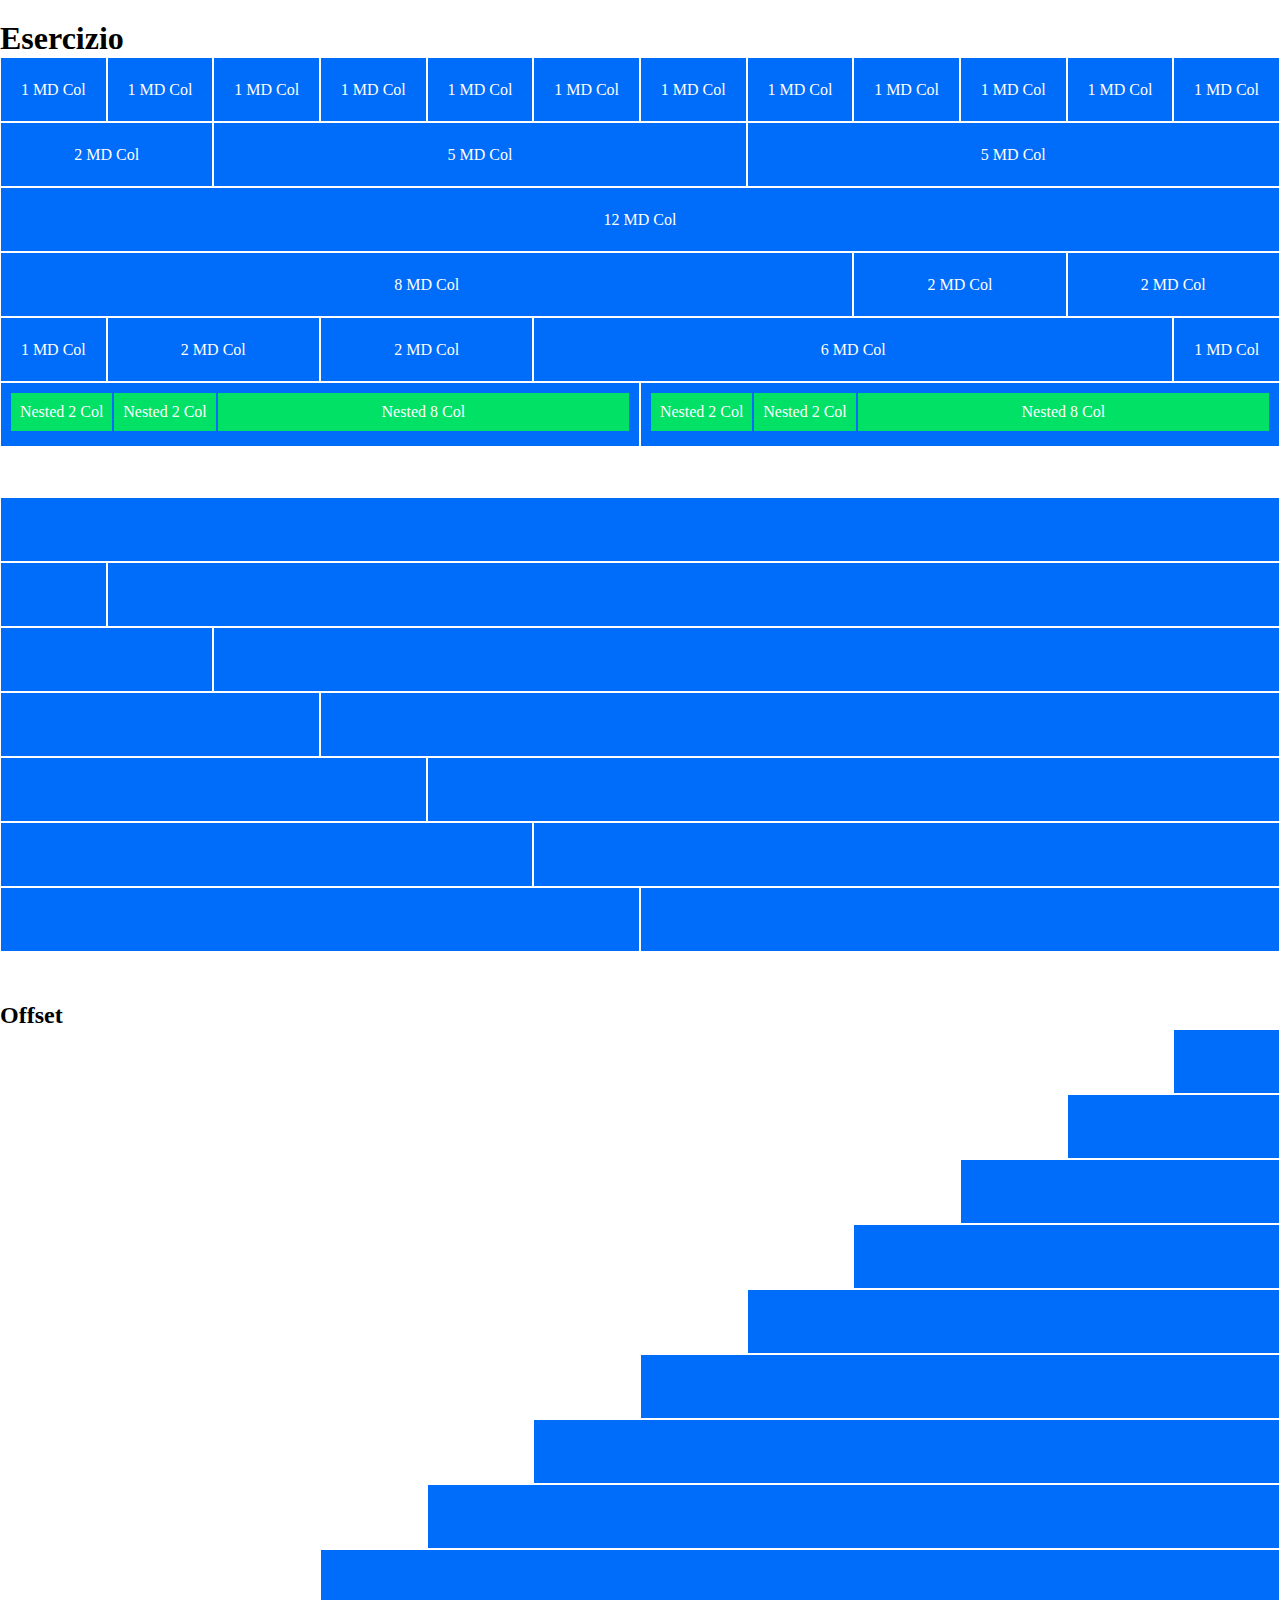
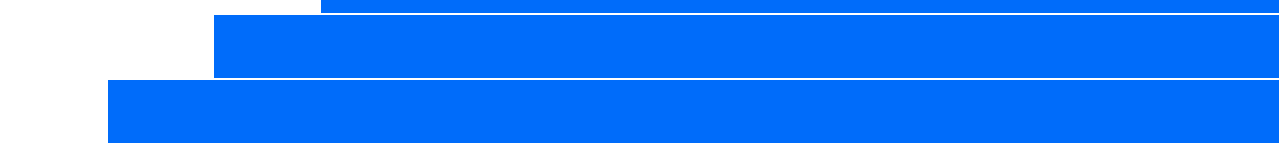
<file: index.html>
<!DOCTYPE html>
<html lang="zxx">
<head>
    <meta charset="UTF-8">
    <meta http-equiv="X-UA-Compatible" content="IE=edge">
    <meta name="viewport" content="width=device-width, initial-scale=1.0">
    <meta name="author" content="Enrico Napolitano">
    <!-- link to css file -->
    <link rel="stylesheet" href="css/12bool.css">
    <link rel="stylesheet" href="css/responsive.css">
    <link rel="stylesheet" href="css/style.css">
    <title>Esercizio</title>
</head>
<body>
    <div class="container">
        <h1>Esercizio</h1>
        <!--* 1st row -->
        <div class="row mb-50">
            <!-- 1st row -->
            <div class="text col-6 col-sm-3 col-md-1"><p>1 MD Col</p></div>
            <div class="text col-6 col-sm-3 col-md-1"><p>1 MD Col</p></div>
            <div class="text col-6 col-sm-3 col-md-1"><p>1 MD Col</p></div>
            <div class="text col-6 col-sm-3 col-md-1"><p>1 MD Col</p></div>
            <div class="text col-6 col-sm-3 col-md-1"><p>1 MD Col</p></div>
            <div class="text col-6 col-sm-3 col-md-1"><p>1 MD Col</p></div>
            <div class="text col-6 col-sm-3 col-md-1"><p>1 MD Col</p></div>
            <div class="text col-6 col-sm-3 col-md-1"><p>1 MD Col</p></div>
            <div class="text col-6 col-sm-3 col-md-1"><p>1 MD Col</p></div>
            <div class="text col-6 col-sm-3 col-md-1"><p>1 MD Col</p></div>
            <div class="text col-6 col-sm-3 col-md-1"><p>1 MD Col</p></div>
            <div class="text col-6 col-sm-3 col-md-1"><p>1 MD Col</p></div>
            <!-- 2nd row -->
            <div class="text col-12 col-md-2"><p>2 MD Col</p></div>
            <div class="text col-6 col-md-5"><p>5 MD Col</p></div>
            <div class="text col-6 col-md-5"><p>5 MD Col</p></div>
            <!-- 3rd row -->
            <div class="text col-12"><p>12 MD Col</p></div>
            <!-- 4th row -->
            <div class="text col-12 col-md-8"><p>8 MD Col</p></div>
            <div class="text col-6 col-md-2"><p>2 MD Col</p></div>
            <div class="text col-6 col-md-2"><p>2 MD Col</p></div>
            <!-- 5th row -->
            <div class="text col-12 col-md-1"><p>1 MD Col</p></div>
            <div class="text col-3 col-md-2"><p>2 MD Col</p></div>
            <div class="text col-3 col-md-2"><p>2 MD Col</p></div>
            <div class="text col-6 col-md-6"><p>6 MD Col</p></div>
            <div class="text col-12 col-md-1"><p>1 MD Col</p></div>
            <!-- 6th row -->
            <div class="col-12 col-md-6">
                <div class="row p-10">
                    <div class="text nested col-2"><p>Nested 2 Col</p></div>
                    <div class="text nested col-2"><p>Nested 2 Col</p></div>
                    <div class="text nested col-8"><p>Nested 8 Col</p></div>
                </div>
            </div>
            <div class="col-12 col-md-6">
                <div class="row p-10">
                    <div class="text nested col-2"><p>Nested 2 Col</p></div>
                    <div class="text nested col-2"><p>Nested 2 Col</p></div>
                    <div class="text nested col-8"><p>Nested 8 Col</p></div>
                </div>
            </div>
        </div>
        <!--* 2nd row -->
        <div class="row mb-50">
            <div class="col-12"></div>
            <div class="col-1"></div>
            <div class="col-11"></div>
            <div class="col-2"></div>
            <div class="col-10"></div>
            <div class="col-3"></div>
            <div class="col-9"></div>
            <div class="col-4"></div>
            <div class="col-8"></div>
            <div class="col-5"></div>
            <div class="col-7"></div>
            <div class="col-6"></div>
            <div class="col-6"></div>
        </div>
        <h2>Offset</h2>
        <div class="row">
            <div class="offset-11"></div>
            <div class="col-1"></div>
            <div class="offset-10"></div>
            <div class="col-2"></div>
            <div class="offset-9"></div>
            <div class="col-3"></div>
            <div class="offset-8"></div>
            <div class="col-4"></div>
            <div class="offset-7"></div>
            <div class="col-5"></div>
            <div class="offset-6"></div>
            <div class="col-6"></div>
            <div class="offset-5"></div>
            <div class="col-7"></div>
            <div class="offset-4"></div>
            <div class="col-8"></div>
            <div class="offset-3"></div>
            <div class="col-9"></div>
            <div class="offset-2"></div>
            <div class="col-10"></div>
            <div class="offset-1"></div>
            <div class="col-11"></div>
        </div>
    </div>
</body>
</html>
</file>
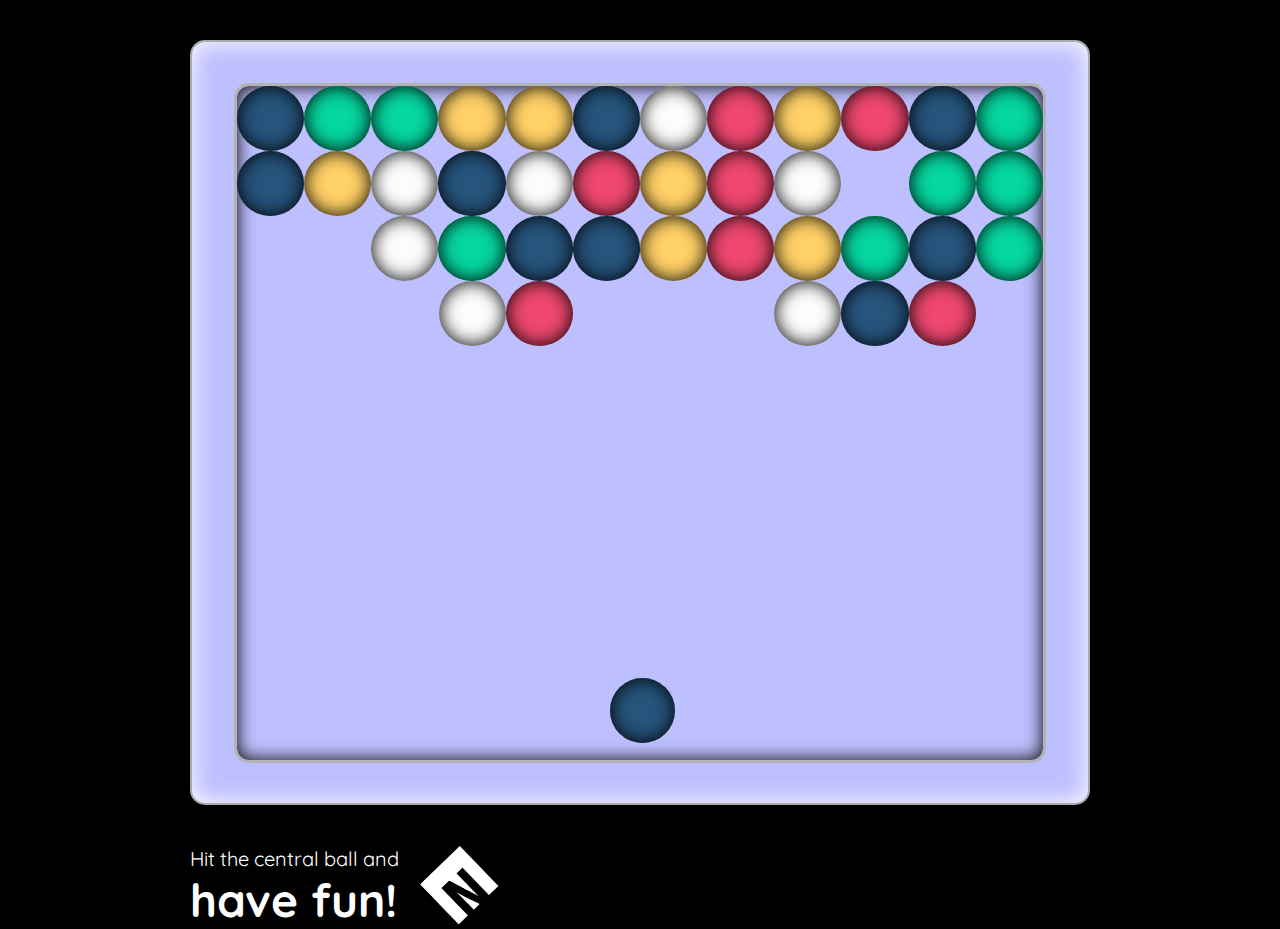
<file: bonus/puzzle-bubble.html>
<!DOCTYPE html>
<html lang="zxx">
<head>
    <meta charset="UTF-8">
    <meta http-equiv="X-UA-Compatible" content="IE=edge">
    <meta name="viewport" content="width=device-width, initial-scale=1.0">
    <!-- link to font -->
    <link rel="preconnect" href="https://fonts.googleapis.com">
    <link rel="preconnect" href="https://fonts.gstatic.com" crossorigin>
    <link href="https://fonts.googleapis.com/css2?family=Quicksand:wght@400;700&display=swap" rel="stylesheet">
    <!-- link to FA -->
    <link rel="stylesheet" href="https://cdnjs.cloudflare.com/ajax/libs/font-awesome/6.2.0/css/all.min.css" integrity="sha512-xh6O/CkQoPOWDdYTDqeRdPCVd1SpvCA9XXcUnZS2FmJNp1coAFzvtCN9BmamE+4aHK8yyUHUSCcJHgXloTyT2A==" crossorigin="anonymous" referrerpolicy="no-referrer">
    <!-- my css -->
    <link rel="stylesheet" href="../css/12bool.css">
    <link rel="stylesheet" href="bubblestyle.css">
    <meta name="author" content="Enrico Napolitano">
    <title>Puzzle Bubble</title>
</head>
<body>
    <div class="wrap">
        <div class="table rounded center-align">
            <div class="inside table rounded">
                <div class="row g-5">
                    <div class="ball blue col-1"></div>
                    <div class="ball green col-1"></div>
                    <div class="ball green col-1"></div>
                    <div class="ball yellow col-1"></div>
                    <div class="ball yellow col-1"></div>
                    <div class="ball blue col-1"></div>
                    <div class="ball white col-1"></div>
                    <div class="ball red col-1"></div>
                    <div class="ball yellow col-1"></div>
                    <div class="ball red col-1"></div>
                    <div class="ball blue col-1"></div>
                    <div class="ball green col-1"></div>
                    <div class="ball blue col-1"></div>
                    <div class="ball yellow col-1"></div>
                    <div class="ball white col-1"></div>
                    <div class="ball blue col-1"></div>
                    <div class="ball white col-1"></div>
                    <div class="ball red col-1"></div>
                    <div class="ball yellow col-1"></div>
                    <div class="ball red col-1"></div>
                    <div class="ball white col-1"></div>
                    <div class="offset-1"></div>
                    <div class="ball green col-1"></div>
                    <div class="ball green col-1"></div>
                    <div class="offset-2"></div>
                    <div class="ball white col-1"></div>
                    <div class="ball green col-1"></div>
                    <div class="ball blue col-1"></div>
                    <div class="ball blue col-1"></div>
                    <div class="ball yellow col-1"></div>
                    <div class="ball red col-1"></div>
                    <div class="ball yellow col-1"></div>
                    <div class="ball green col-1"></div>
                    <div class="ball blue col-1"></div>
                    <div class="ball green col-1"></div>
                    <div class="offset-3"></div>
                    <div class="ball white col-1"></div>
                    <div class="ball red col-1"></div>
                    <div class="offset-3"></div>
                    <div class="ball white col-1"></div>
                    <div class="ball blue col-1"></div>
                    <div class="ball red col-1"></div>
                </div>
            </div>
            <i class="fa-solid fa-arrow-up-long"></i>
            <div class="launch ball blue"></div>
            <div class="dark"></div>
        </div>
        <div class="flex ai-center g-20">
            <p>
                Hit the central ball and <br>
               <span>have fun!</span>
            </p>
            <figure><img src="logo.png" alt="logo"></figure>
        </div>
    </div>
    
</body>
</html>
</file>
<file: css/responsive.css>
/* SM SCREEN: > 575px */
@media screen and (min-width: 576px) {
    .row > .col-sm-1 {
        flex-basis: calc(100% / 12);
        max-width: calc(100% / 12);
    }
    .row > .col-sm-2 {
        flex-basis: calc(100% / 12 * 2);
        max-width: calc(100% / 12 * 2);
    }
    .row > .col-sm-3 {
        flex-basis: calc(100% / 12 * 3);
        max-width: calc(100% / 12 * 3);
    }
    .row > .col-sm-4 {
        flex-basis: calc(100% / 12 * 4);
        max-width: calc(100% / 12 * 4);
    }
    .row > .col-sm-5 {
        flex-basis: calc(100% / 12 * 5);
        max-width: calc(100% / 12 * 5);
    }
    .row > .col-sm-6 {
        flex-basis: calc(100% / 12 * 6);
        max-width: calc(100% / 12 * 6);
    }
    .row > .col-sm-7 {
        flex-basis: calc(100% / 12 * 7);
        max-width: calc(100% / 12 * 7);
    }
    .row > .col-sm-8 {
        flex-basis: calc(100% / 12 * 8);
        max-width: calc(100% / 12 * 8);
    }
    .row > .col-sm-9 {
        flex-basis: calc(100% / 12 * 9);
        max-width: calc(100% / 12 * 9);
    }
    .row > .col-sm-10 {
        flex-basis: calc(100% / 12 * 10);
        max-width: calc(100% / 12 * 10);
    }
    .row > .col-sm-11 {
        flex-basis: calc(100% / 12 * 11);
        max-width: calc(100% / 12 * 11);
    }
    .row > .col-sm-12 {
        flex-basis: 100%;
        max-width: 100%;
    }

}

/* MD SCREEN: > 767px */
@media screen and (min-width: 768px) {
    .row > .col-md-1 {
        flex-basis: calc(100% / 12);
        max-width: calc(100% / 12);
    }
    .row > .col-md-2 {
        flex-basis: calc(100% / 12 * 2);
        max-width: calc(100% / 12 * 2);
    }
    .row > .col-md-3 {
        flex-basis: calc(100% / 12 * 3);
        max-width: calc(100% / 12 * 3);
    }
    .row > .col-md-4 {
        flex-basis: calc(100% / 12 * 4);
        max-width: calc(100% / 12 * 4);
    }
    .row > .col-md-5 {
        flex-basis: calc(100% / 12 * 5);
        max-width: calc(100% / 12 * 5);
    }
    .row > .col-md-6 {
        flex-basis: calc(100% / 12 * 6);
        max-width: calc(100% / 12 * 6);
    }
    .row > .col-md-7 {
        flex-basis: calc(100% / 12 * 7);
        max-width: calc(100% / 12 * 7);
    }
    .row > .col-md-8 {
        flex-basis: calc(100% / 12 * 8);
        max-width: calc(100% / 12 * 8);
    }
    .row > .col-md-9 {
        flex-basis: calc(100% / 12 * 9);
        max-width: calc(100% / 12 * 9);
    }
    .row > .col-md-10 {
        flex-basis: calc(100% / 12 * 10);
        max-width: calc(100% / 12 * 10);
    }
    .row > .col-md-11 {
        flex-basis: calc(100% / 12 * 11);
        max-width: calc(100% / 12 * 11);
    }
    .row > .col-md-12 {
        flex-basis: 100%;
        max-width: 100%;
    }
}

/* LG SCREEN: > 991px */
@media screen and (min-width: 992px) {
    .row > .col-lg-1 {
        flex-basis: calc(100% / 12);
        max-width: calc(100% / 12);
    }
    .row > .col-lg-2 {
        flex-basis: calc(100% / 12 * 2);
        max-width: calc(100% / 12 * 2);
    }
    .row > .col-lg-3 {
        flex-basis: calc(100% / 12 * 3);
        max-width: calc(100% / 12 * 3);
    }
    .row > .col-lg-4 {
        flex-basis: calc(100% / 12 * 4);
        max-width: calc(100% / 12 * 4);
    }
    .row > .col-lg-5 {
        flex-basis: calc(100% / 12 * 5);
        max-width: calc(100% / 12 * 5);
    }
    .row > .col-lg-6 {
        flex-basis: calc(100% / 12 * 6);
        max-width: calc(100% / 12 * 6);
    }
    .row > .col-lg-7 {
        flex-basis: calc(100% / 12 * 7);
        max-width: calc(100% / 12 * 7);
    }
    .row > .col-lg-8 {
        flex-basis: calc(100% / 12 * 8);
        max-width: calc(100% / 12 * 8);
    }
    .row > .col-lg-9 {
        flex-basis: calc(100% / 12 * 9);
        max-width: calc(100% / 12 * 9);
    }
    .row > .col-lg-10 {
        flex-basis: calc(100% / 12 * 10);
        max-width: calc(100% / 12 * 10);
    }
    .row > .col-lg-11 {
        flex-basis: calc(100% / 12 * 11);
        max-width: calc(100% / 12 * 11);
    }
    .row > .col-lg-12 {
        flex-basis: 100%;
        max-width: 100%;
    }
}
</file>
<file: css/style.css>
/* CUSTOM PROPERTY */
:root {
    --custom-blue: #006cfa;
    --custom-green: #00e165;
}
/* STYLE */
p {
    color: white;
}
.container {
    margin-top: 20px;
    max-width: 1400px;
    margin: 20px auto;
}
.row > div {
    /* border: 1px solid white; */
    box-shadow:0px 0px 0px 1px white inset;
    background-color: var(--custom-blue);
    height: 65px;
}
.text {
    display: flex;
    justify-content: center;
    align-items: center;
}
.row > .nested {
    background-color: var(--custom-green);
    border: 1px solid var(--custom-blue);
    box-shadow: none;
    height: 40px;
}
.p-10 {
    padding: 10px;
}
.mb-50 {
    margin-bottom: 50px;
}
</file>
<file: bonus/bubblestyle.css>
/* COLOR PALETTE */
:root {
    --custom-grey: #bebffe;
}


/* GENERICS */
body {
    background-color: black;
    font-family: 'Quicksand', sans-serif;
}
p{
    color: white;
    font-size: 20px;
}
span {
    font-size: 46px;
    font-weight: 700;
}
img {
    width: 80px;
}

/* UTILS */
.blue {
    background-color: #26547c;
}
.green {
    background-color: #06d6a0;
}
.yellow {
    background-color: #ffd166;
}
.red {
    background-color: #ef476f;
}
.white {
    background-color: #fcfcfc;
}
.ball {
    border-radius: 50%;
    height: 65px;
    box-shadow: 0 0 18px inset;
}
.wrap {
    max-width: 900px;
    margin: 0 auto;
}

/* FLEX UTILS */
.flex {
    display: flex;
}
.jc-btwn {
    justify-content: space-between;
}
.ai-center {
    align-items: center;
}
.g-2 {
    gap: 5px;
}
.g-20 {
    gap: 20px;
}

/* STYLE */
.center-align {
    display: flex;
    justify-content: center;
    align-items: center;
}
.rounded {
    border-radius: 15px;
}
.table {
    background-color: var(--custom-grey);
    border: 2px solid  #a9a9a9;
    width: 900px;
    height: 765px;
    margin: 40px auto;
    box-shadow: 0 0 25px white inset;
    position: relative;
}
.table.inside {
    border: 3px solid  #b3b3b3;
    width: 812px;
    height: 680px;
    box-shadow: 0 0 18px inset;
}
.launch {
    position: absolute;
    width: 65px;
    bottom:60px;
    left:calc(450px - 65px / 2);
    cursor:pointer;
}
i {
    height: 130px;
    font-size: 80px;
    color: darkgrey;
    position: absolute;
    bottom: 90px;
    left: 420px;
    animation: spin 2s ease infinite;
}
.dark {
    display: none;
    background-color: rgba(0,0,0,0.6);
    position:absolute;
    top:0;
    bottom:0;
    left:0;
    right:0;
}

/* HOVER */
div.launch:hover .dark {
    display: block;
}

/* ANIMATION */
@keyframes spin {
    0% {
        transform: rotate(60deg);
        transform-origin: bottom center;
    }
    50% {
        transform: rotate(-60deg);
        transform-origin: bottom center;
    }
    100% {
        transform: rotate(60deg);
        transform-origin: bottom center;
    }
}
</file>
<file: css/12bool.css>
/*! CSS RESET */
* {
    margin: 0;
    padding: 0;
    box-sizing: border-box;
}

/* ROW's RULE */
.row {
    display: flex;
    flex-direction: row;
    flex-wrap: wrap;
}

/* COLUMN's RULE */
[class^="col-"],
[class^="offset-"] {
    flex-grow: 0;
    flex-shrink: 0;
    flex-basis: auto;
}
.row > .col {
    flex-grow: 1;
    flex-basis: 0;
    max-width: 100%;
}

/* COLUMNS */
.row > .col-1 {
    flex-basis: calc(100% / 12);
    max-width: calc(100% / 12);
}
.row > .col-2 {
    flex-basis: calc(100% / 12 * 2);
    max-width: calc(100% / 12 * 2);
}
.row > .col-3 {
    flex-basis: calc(100% / 12 * 3);
    max-width: calc(100% / 12 * 3);
}
.row > .col-4 {
    flex-basis: calc(100% / 12 * 4);
    max-width: calc(100% / 12 * 4);
}
.row > .col-5 {
    flex-basis: calc(100% / 12 * 5);
    max-width: calc(100% / 12 * 5);
}
.row > .col-6 {
    flex-basis: calc(100% / 12 * 6);
    max-width: calc(100% / 12 * 6);
}
.row > .col-7 {
    flex-basis: calc(100% / 12 * 7);
    max-width: calc(100% / 12 * 7);
}
.row > .col-8 {
    flex-basis: calc(100% / 12 * 8);
    max-width: calc(100% / 12 * 8);
}
.row > .col-9 {
    flex-basis: calc(100% / 12 * 9);
    max-width: calc(100% / 12 * 9);
}
.row > .col-10 {
    flex-basis: calc(100% / 12 * 10);
    max-width: calc(100% / 12 * 10);
}
.row > .col-11 {
    flex-basis: calc(100% / 12 * 11);
    max-width: calc(100% / 12 * 11);
}
.row > .col-12 {
    flex-basis: 100%;
    max-width: 100%;
}

/* OFFSETS */
.offset-1 {
    margin-left: calc(100% / 12)
}
.offset-2 {
    margin-left: calc(100% / 12 * 2)
}
.offset-3 {
    margin-left: calc(100% / 12 * 3)
}
.offset-4 {
    margin-left: calc(100% / 12 * 4)
}
.offset-5 {
    margin-left: calc(100% / 12 * 5)
}
.offset-6 {
    margin-left: calc(100% / 12 * 6)
}
.offset-7 {
    margin-left: calc(100% / 12 * 7)
}
.offset-8 {
    margin-left: calc(100% / 12 * 8)
}
.offset-9 {
    margin-left: calc(100% / 12 * 9)
}
.offset-10 {
    margin-left: calc(100% / 12 * 10)
}
.offset-11 {
    margin-left: calc(100% / 12 * 11)
}
.offset-12 {
    margin-left: calc(100% / 12 * 12)
}
</file>
